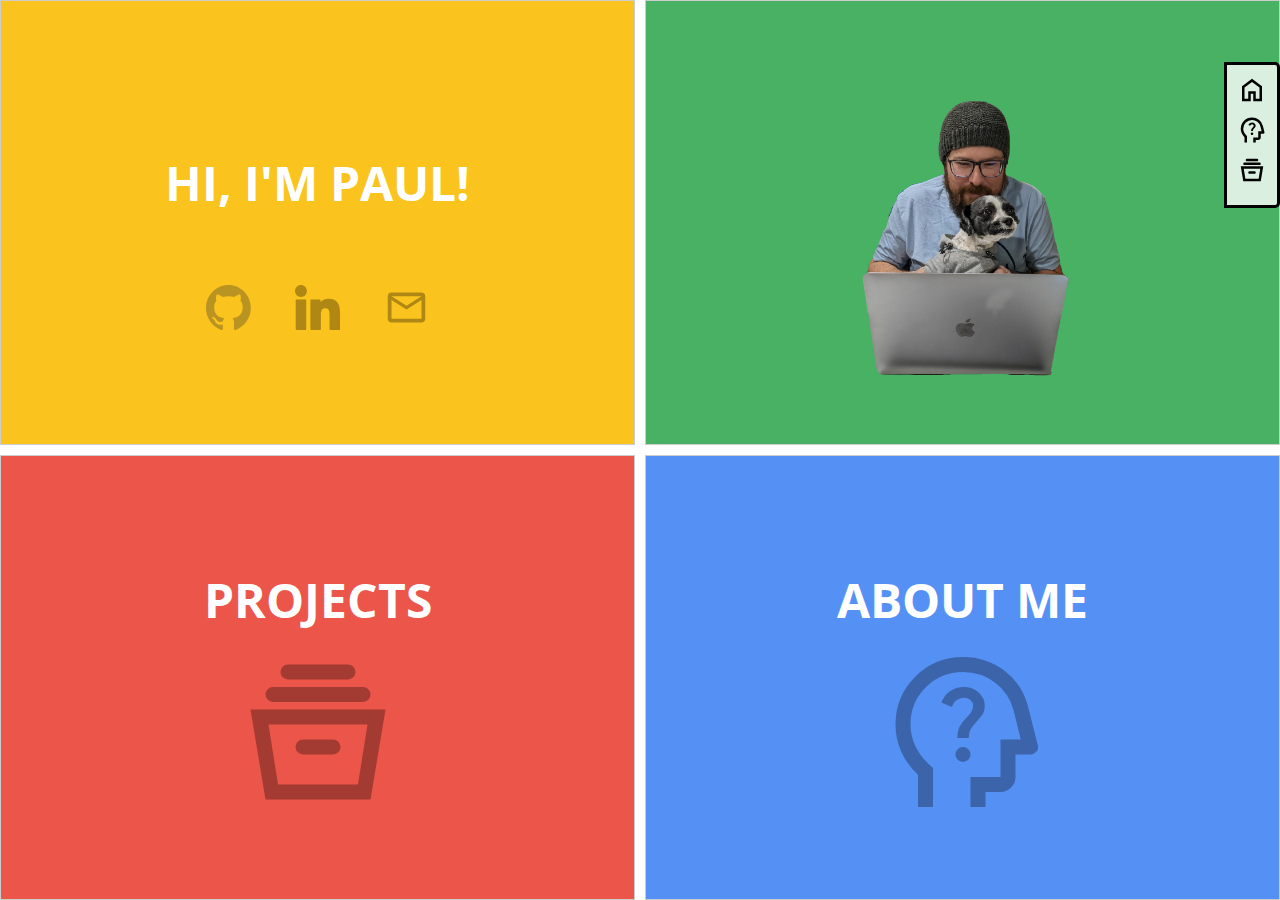
<file: src/index.html>
<!DOCTYPE html>
<html lang="en">
  <head>
    <meta charset="UTF-8" />
    <link rel="stylesheet" href="./css/styles.css" />
    <meta name="viewport" content="width=device-width, initial-scale=1.0" />
    <link rel="icon" type="image/x-icon" href="../briefcase.png" />
    <link
      href="https://fonts.googleapis.com/css2?family=Open+Sans&display=swap"
      rel="stylesheet"
    />
    <title>Portfolio</title>
  </head>
  <body>
    <nav id="icon-nav">
      <ul>
        <li>
          <a href="index.html" title="Home"
            ><img src="../home.svg" alt="Home"
          /></a>
        </li>
        <li>
          <a href="about.html" title="About Me"
            ><img src="../about.svg" alt="About Me"
          /></a>
        </li>
        <li>
          <a href="projects.html" title="Projects"
            ><img src="../projects.svg" alt="Projects"
          /></a>
        </li>
      </ul>
    </nav>
    <div class="grid-container">
      <div class="grid-item one">
        <h2>HI, I'M PAUL!</h2>
        <div class="row">
          <a href="https://github.com/pletourneau" target="blank"
            ><img src="../github-mark.svg" alt="an icon for github"
          /></a>
          <a href="https://www.linkedin.com/in/paulcletourneau/" target="blank"
            ><img src="../linkedin-svgrepo-com.svg" alt="an icon for LinkedIn"
          /></a>
          <a href="mailto:thepaulletourneau@gmail.com"
            ><img src="../mail.svg" alt="an icon to send me an email"
          /></a>
        </div>
      </div>
      <div class="grid-item two">
        <img
          src="../pingrid.png"
          alt="Paul and his dog Ingrid"
          id="rotatingImage"
        />
      </div>
      <div class="grid-item three">
        <h2>PROJECTS</h2>
        <a href="projects.html"
          ><img
            src="../projects.svg"
            alt="an icon of a chest of drawers"
            id="rotatingImage"
        /></a>
      </div>
      <div class="grid-item four">
        <h2>ABOUT ME</h2>
        <a href="about.html">
          <img
            src="../about.svg"
            alt="an icon of a human head with a question mark inside"
            id="rotatingImage"
          />
        </a>
      </div>
    </div>
    <script src="index.js"></script>
  </body>
</html>
</file>
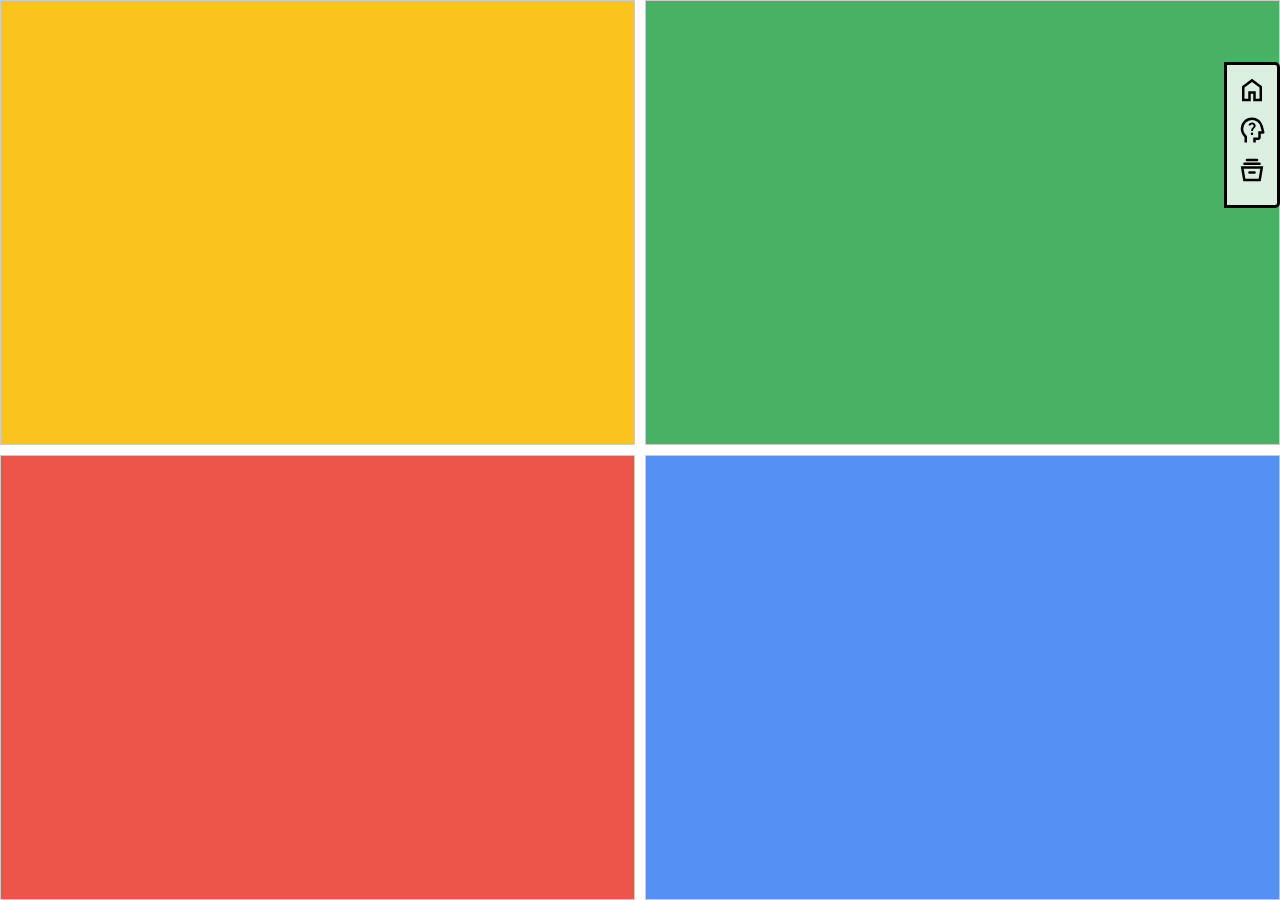
<file: src/about.html>
<!DOCTYPE html>
<html lang="en">
  <head>
    <meta charset="UTF-8" />
    <link rel="stylesheet" href="./css/styles.css" />
    <meta name="viewport" content="width=device-width, initial-scale=1.0" />
    <link rel="icon" type="image/x-icon" href="../briefcase.png" />
    <link
      href="https://fonts.googleapis.com/css2?family=Open+Sans&display=swap"
      rel="stylesheet"
    />
    <title>Portfolio</title>
  </head>
  <body>
    <nav id="icon-nav">
      <ul>
        <li>
          <a href="index.html" title="Home"
            ><img src="../home.svg" alt="Home"
          /></a>
        </li>
        <li>
          <a href="about.html" title="About Me"
            ><img src="../about.svg" alt="About Me"
          /></a>
        </li>
        <li>
          <a href="projects.html" title="Projects"
            ><img src="../projects.svg" alt="Projects"
          /></a>
        </li>
      </ul>
    </nav>
    <div class="grid-container">
      <div class="grid-item one"></div>
      <div class="grid-item two"></div>
      <div class="grid-item three"></div>
      <div class="grid-item four"></div>
    </div>
    <script src="index.js"></script>
  </body>
</html>
</file>
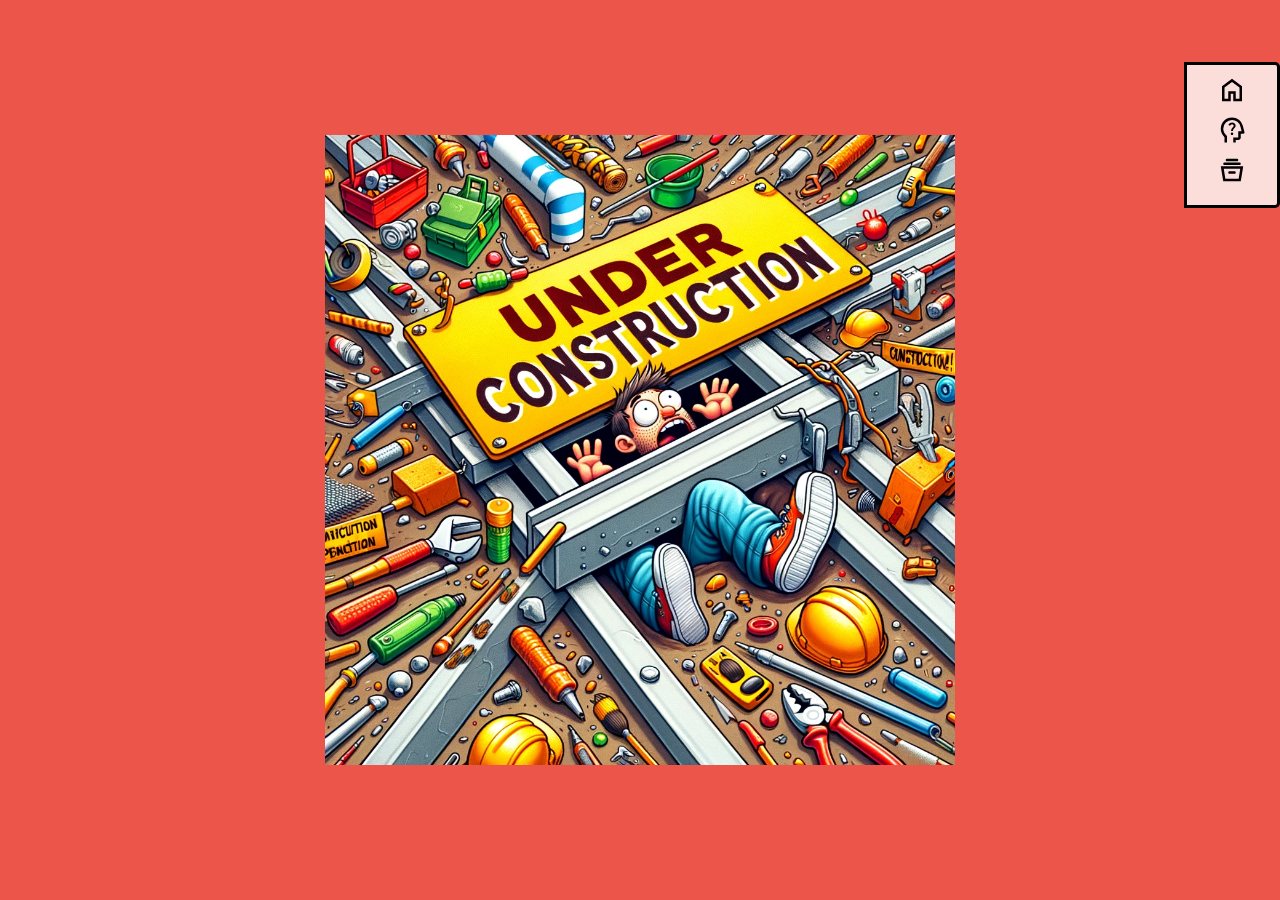
<file: src/gif.html>
<!DOCTYPE html>
<html lang="en">
  <head>
    <meta charset="UTF-8" />
    <link rel="stylesheet" href="./css/styles.css" />
    <meta name="viewport" content="width=device-width, initial-scale=1.0" />
    <link rel="icon" type="image/x-icon" href="../briefcase.png" />
    <link
      href="https://fonts.googleapis.com/css2?family=Open+Sans&display=swap"
      rel="stylesheet"
    />
    <title>Portfolio</title>
  </head>
</html>
<body class="gifPage">
  <nav id="icon-nav">
    <ul>
      <li>
        <a href="index.html" title="Home"
          ><img src="../home.svg" alt="Home"
        /></a>
      </li>
      <li>
        <a href="about.html" title="About Me"
          ><img src="../about.svg" alt="About Me"
        /></a>
      </li>
      <li>
        <a href="projects.html" title="Projects"
          ><img src="../projects.svg" alt="Projects"
        /></a>
      </li>
    </ul>
  </nav>
  <img src="../under.webp" alt="under construction" />
</body>
</file>
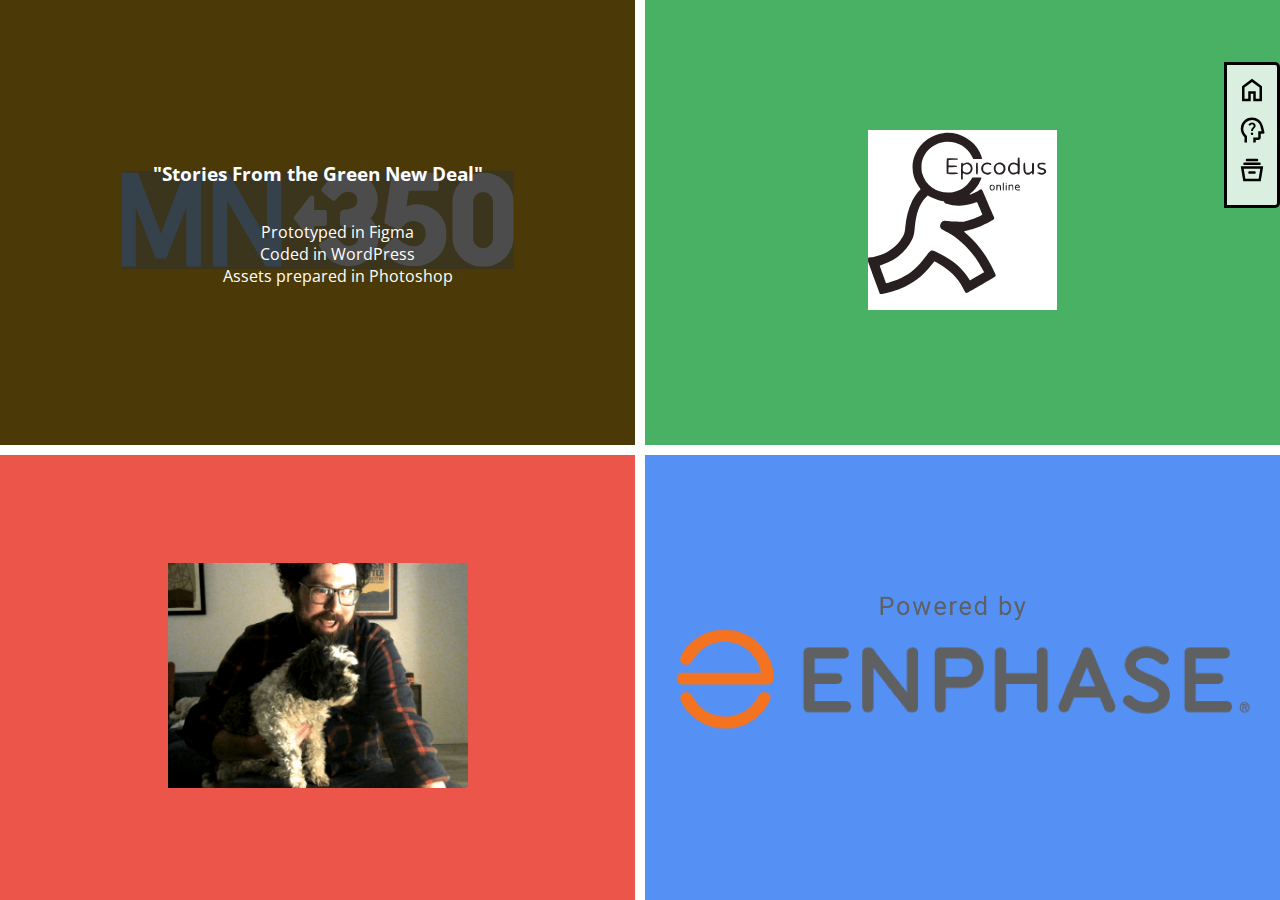
<file: src/projects.html>
<!DOCTYPE html>
<html lang="en">
  <head>
    <meta charset="UTF-8" />
    <link rel="stylesheet" href="./css/styles.css" />
    <meta name="viewport" content="width=device-width, initial-scale=1.0" />
    <link rel="icon" type="image/x-icon" href="../briefcase.png" />
    <link
      href="https://fonts.googleapis.com/css2?family=Open+Sans&display=swap"
      rel="stylesheet"
    />
    <title>Portfolio</title>
  </head>
  <body>
    <nav id="icon-nav">
      <ul>
        <li>
          <a href="index.html" title="Home"
            ><img src="../home.svg" alt="Home"
          /></a>
        </li>
        <li>
          <a href="about.html" title="About Me"
            ><img src="../about.svg" alt="About Me"
          /></a>
        </li>
        <li>
          <a href="projects.html" title="Projects"
            ><img src="../projects.svg" alt="Projects"
          /></a>
        </li>
      </ul>
    </nav>
    <div class="grid-container">
      <div class="port-item uno">
        <a
          href="https://mn350.org/green-new-deal/stories-from-the-green-new-deal/"
          class="overlay-link"
          target="_blank"
        >
          <img
            src="../350.svg"
            alt="Minnesota 350 logo"
            class="portfolio-image"
          />

          <div class="overlay">
            <h3>"Stories From the Green New Deal"</h3>
            <ul>
              <li>Prototyped in Figma</li>
              <li>Coded in WordPress</li>
              <li>Assets prepared in Photoshop</li>
            </ul>
          </div>
        </a>
      </div>
      <div class="port-item dos">
        <a
          href="https://eol-app.onrender.com/Account/Login?ReturnUrl=%2F"
          class="overlay-link"
          target="_blank"
        >
          <img
            src="../EOL.svg"
            alt="Epicodus Online logo"
            class="portfolio-image"
          />

          <div class="overlay">
            <h3>"Epicodus Online"</h3>
            <p>
              Epicodus Online (EOL) is an AIM-inspired message service that
              allows users to communicate real-time in a public chat room, or
              one-on-one in a private conversation with another user.
            </p>
            <p>.NET/C#/SignalR</p>
          </div>
        </a>
      </div>
      <div class="port-item tres">
        <a href="gif.html">
          <img
            src="../chubbs.gif"
            alt="rotating gif of a man and his shih-tzu"
            class="portfolio-image"
          />

          <div class="overlay">
            <h3>"GIF Maker 3000"</h3>
            <p>
              A three camera system taking simulaneous photos to make a
              rotating gif.
            </p>
            <p>JS/CSS/HTML5/ChatGPT 4.0 Images</p>
            <p>NUMEROUS Hardware Stores</p>
          </div>
        </a>
      </div>
      <div class="port-item cuatro"><a href="solar.html">
        <img
          src="../enphaseLogo.png"
          alt="logo for Enphase"
          class="portfolio-image"
        />

        <div class="overlay">
          <h3>"Solar Monitoring"</h3>
          <p>
            A web app to monitor residential solar production for systems using Enphase Micro Inverters
          </p>
          <p>JS/CSS/HTML5/Enphase API v4</p>
          <p>Express/Heroku/OAuth 2.0</p>
        </div>
      </a>
    </div></div>
    </div>
    <script src="index.js"></script>
  </body>
</html>
</file>
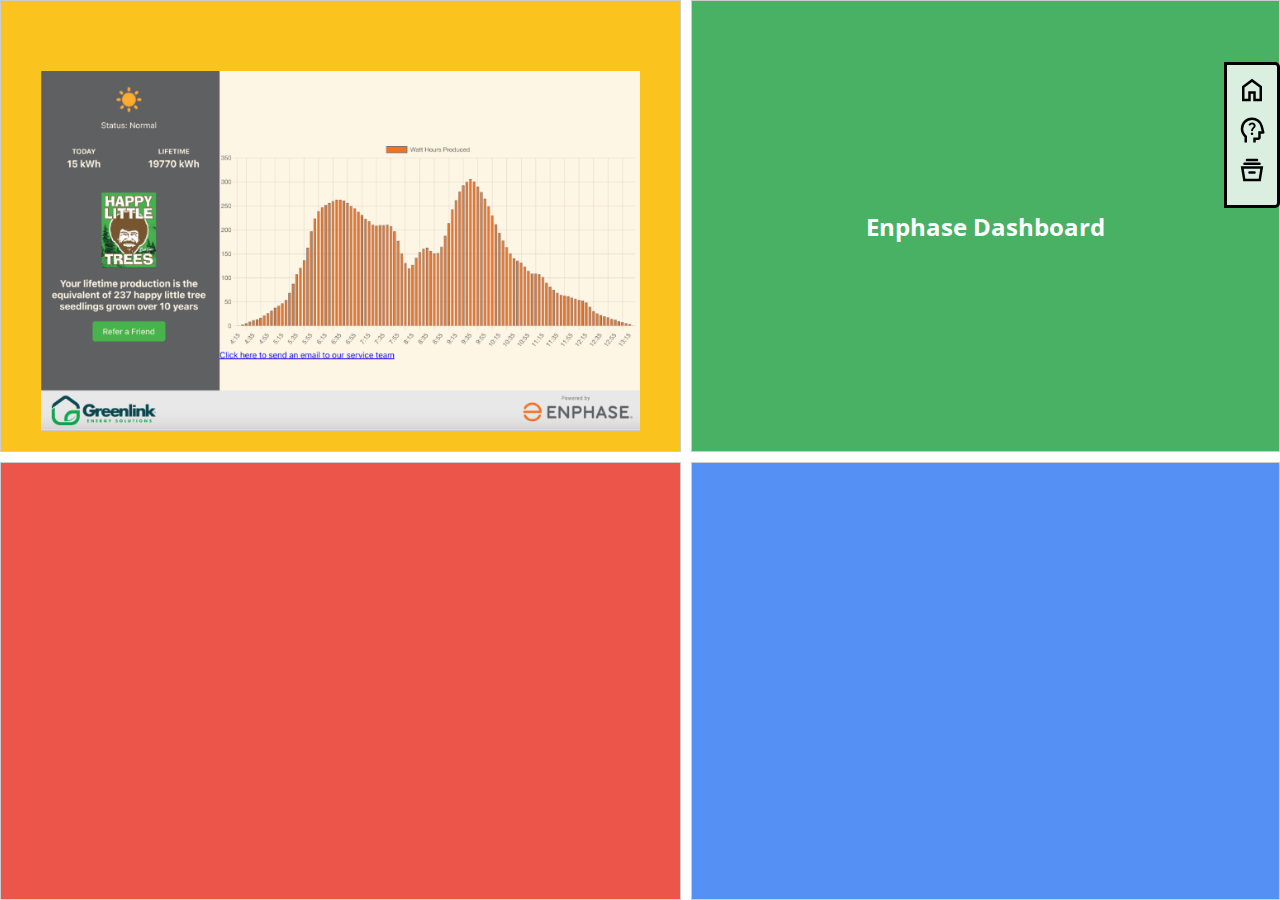
<file: src/solar.html>
<!DOCTYPE html>
<html lang="en">
  <head>
    <meta charset="UTF-8" />
    <link rel="stylesheet" href="./css/styles.css" />
    <meta name="viewport" content="width=device-width, initial-scale=1.0" />
    <link rel="icon" type="image/x-icon" href="../briefcase.png" />
    <link
      href="https://fonts.googleapis.com/css2?family=Open+Sans&display=swap"
      rel="stylesheet"
    />
    <title>Portfolio</title>
  </head>
</html>
<body class="solarPage">
  <nav id="icon-nav">
    <ul>
      <li>
        <a href="index.html" title="Home"
          ><img src="../home.svg" alt="Home"
        /></a>
      </li>
      <li>
        <a href="about.html" title="About Me"
          ><img src="../about.svg" alt="About Me"
        /></a>
      </li>
      <li>
        <a href="projects.html" title="Projects"
          ><img src="../projects.svg" alt="Projects"
        /></a>
      </li>
    </ul>
  </nav>
  <div class="grid-container">
    <div class="grid-item oden">
      <img src="../enDash.png" alt="screenshot of solar monitoring software" />
    </div>
    <div class="grid-item dva">
      <h2>Enphase Dashboard</h2>
    </div>
    <div class="grid-item tree">
      <!-- <img src="../under.webp" alt="under construction" /> -->
    </div>
    <div class="grid-item four"></div>
  </div>
  <script src="index.js"></script>
</body>
</file>
<file: src/css/styles.css>
/* https://partnermarketinghub.withgoogle.com/brands/google-assistant/overview/color-palette-and-typography/ */
body {
  font-family: 'Open Sans', sans-serif;
  margin: 0;
  padding: 0;
  box-sizing: border-box;
  background-color: #FFFFFF;
}


.grid-container {
  display: grid;
  grid-template-columns: repeat(2, 1fr);
  grid-template-rows: repeat(2, 1fr);
  gap: 10px;
  width:100vw;
  height:100vh;
}

.one img {
  display: inline-flexbox;
  margin-top: 50px;
  max-height: 5vh;
  min-height: 5vh;
  opacity: 30%;
  padding-left: 20px;
  padding-right: 20px;
}
.oden img {
  display: inline-flexbox;
  margin-top: 50px;
  padding-left: 20px;
  padding-right: 20px;
  max-height: 40vh;
}

.uno img {
  max-height: 10vh;
  min-height: 10vh;
  background-color: rgba(154,160,166, .5);
}

.two img {
  max-height: 35vh;
}

.dos img {
  max-height: 20vh;
  min-height: 20vh;
  background-color: white;
}

.three img {
  max-height: 20vh;
  min-height: 20vh;
  opacity: 30%;
  order: 2;
}

.tres img {
  max-height: 25vh;
  min-height: 25vh;
}

.tree img {
  max-height: 25vh;
  min-height: 25vh;
}

.four img {
  max-height: 20vh;
  min-height: 20vh;
  opacity: 30%;
  order: 2;
}

.grid-item {
  border: 1px solid #ccc;
  padding: 20px;
  text-align: center;
}

.port-item {
  position: relative;
  text-align: center; 
  
  display: flex;
  justify-content: center;
  align-items: center;
}


.port-item img {
  max-width: 100%; 
  height: auto;
  transition: transform 0.5s ease;  
}

.gifPage {
  background-color:  rgba(234, 67, 53, 0.9);
  display: flex;
  align-items: center;
  justify-content: center;
  height:100vh;
  
}

.gifPage img {
  margin: auto;
  padding-left: 20px;
  padding-right: 20px;
  max-height: 70vh;
}

.overlay {
  position: absolute;
  top: 0;
  left: 0;
  right: 0;
  bottom: 0;
  background: rgba(0, 0, 0, 0.7); /* Semi-transparent overlay */
  color: white;
  box-sizing: border-box;
  padding:40px;
  visibility: hidden;
  opacity: 0;
  transition: opacity 0.5s ease;
  display: flex;
  justify-content: center;
  align-items: center;
  flex-direction: column; 
}

.port-item:hover .overlay {
  visibility: visible;
  opacity: 1;
}

.port-item:hover img {
  transform: scale(1.1); /* Slight zoom on hover */
}


.one {
  /* background-color: rgba(52, 168, 83, 0.9); */
  background-color: rgba(251, 188, 4, 0.9);
  color:#FFFFFF;
  display: flex;
  flex-direction: column;
  justify-content: center;
  align-items: center;
}

.oden {
  /* background-color: rgba(52, 168, 83, 0.9); */
  background-color: rgba(251, 188, 4, 0.9);
  color:#FFFFFF;
  display: flex;
  flex-direction: column;
  justify-content: center;
  align-items: center;
}
.uno {
  /* background-color: rgba(52, 168, 83, 0.9); */
  background-color: rgba(251, 188, 4, 0.9);
  color:#000000;
  display: flex;
  flex-direction: column;
  justify-content: center;
  align-items: center;
}



.two {
  /* background-color: rgba(251, 188, 4, 0.9); */
  background-color: rgba(52, 168, 83, 0.9);
  display: flex;
  flex-direction: column;
  justify-content: center;
  align-items: center;
}

.dva {
  /* background-color: rgba(251, 188, 4, 0.9); */
  background-color: rgba(52, 168, 83, 0.9);
  display: flex;
  flex-direction: column;
  color:#FFFFFF;
  justify-content: center;
  align-items: center;
}

.dos {
  /* background-color: rgba(251, 188, 4, 0.9); */
  background-color: rgba(52, 168, 83, 0.9);
  display: flex;
  flex-direction: column;
  justify-content: center;
  align-items: center;
  /* color: white; */
}

.three {
  background-color:  rgba(234, 67, 53, 0.9);
  color:#FFFFFF;
  display: flex;
  flex-direction: column;
  justify-content: center;
  align-items: center;
}

.tree {
  background-color:  rgba(234, 67, 53, 0.9);
  color:#FFFFFF;
  display: flex;
  flex-direction: column;
  justify-content: center;
  align-items: center;
}
.tres {
  background-color:  rgba(234, 67, 53, 0.9);
  color:#FFFFFF;
  display: flex;
  flex-direction: column;
  justify-content: center;
  align-items: center;
}

.four {
  background-color: rgba(66, 133, 244, 0.9);
  color:#FFFFFF;
  display: flex;
  flex-direction: column;
  justify-content: center;
  align-items: center;
}

.cuatro {
  background-color: rgba(66, 133, 244, 0.9);
  color:#FFFFFF;
  display: flex;
  flex-direction: column;
  justify-content: center;
  align-items: center;
}

.one h2 {
  font-size: 3rem;
  z-index: 10;
  margin-bottom: 20px;
  z-index: 10;
}
.three h2 {
  /* position: absolute; */
  font-size: 3rem;
  z-index: 10;
  margin-bottom: 10px; 
}
.four h2 {
  /* position: absolute; */
  font-size: 3rem;
  z-index: 10;
  margin-bottom: 10px; 
}

ul {
  list-style-type: none;
}

@keyframes rotateLeftRight {
  0%, 100% {
    transform: rotate(-10deg);
  }
  50% {
    transform: rotate(10deg);
  }
}

.rotating {
  animation: rotateLeftRight 4s ease-in-out infinite;
}

@media (min-width: 1024px) {
  .container {
    width: 80%;
    margin: auto;
  }
}

@media (min-width: 768px) and (max-width: 1023px) {
  .container {
    width: 90%;
  }
}

@media (max-width: 767px) {
  .container {
    width: 100%;
    padding: 0 15px;
  }
  .grid-container {
    grid-template-columns: 1fr; 
  }
  .overlay {
    opacity: 1;
    visibility: visible;
    position: static; 
    padding: 15vw;
    background: rgba(0, 0, 0, 0.2);
    text-decoration: none; 
    
  }
  .port-item:hover img {
    transform: none; /* No Hover Zoom for sm screen */
  }
}

/* Icon Navigation Styles */
#icon-nav {
  position: fixed;
  right: 0;
  top: 15%;
  transform: translateY(-50%);
  border: solid;
  /* background-color: rgba(154, 160, 166, 0.9); */
  background-color: rgba(255, 255, 255, 0.8);
  padding: 10px;
  border-radius: 0 5px 5px 0;
  z-index: 50;
}

#icon-nav ul {
  list-style: none;
  padding: 0;
  margin: 0;
}

#icon-nav li {
  margin-bottom: 10px;
}

#icon-nav a {
  display: block;
  color: #ffffff;
  text-decoration: none;
}

#icon-nav img {
  width: 30px; /* adjust as needed */
  height: auto;
  display: block;
  margin-bottom: 5px;
}
</file>
